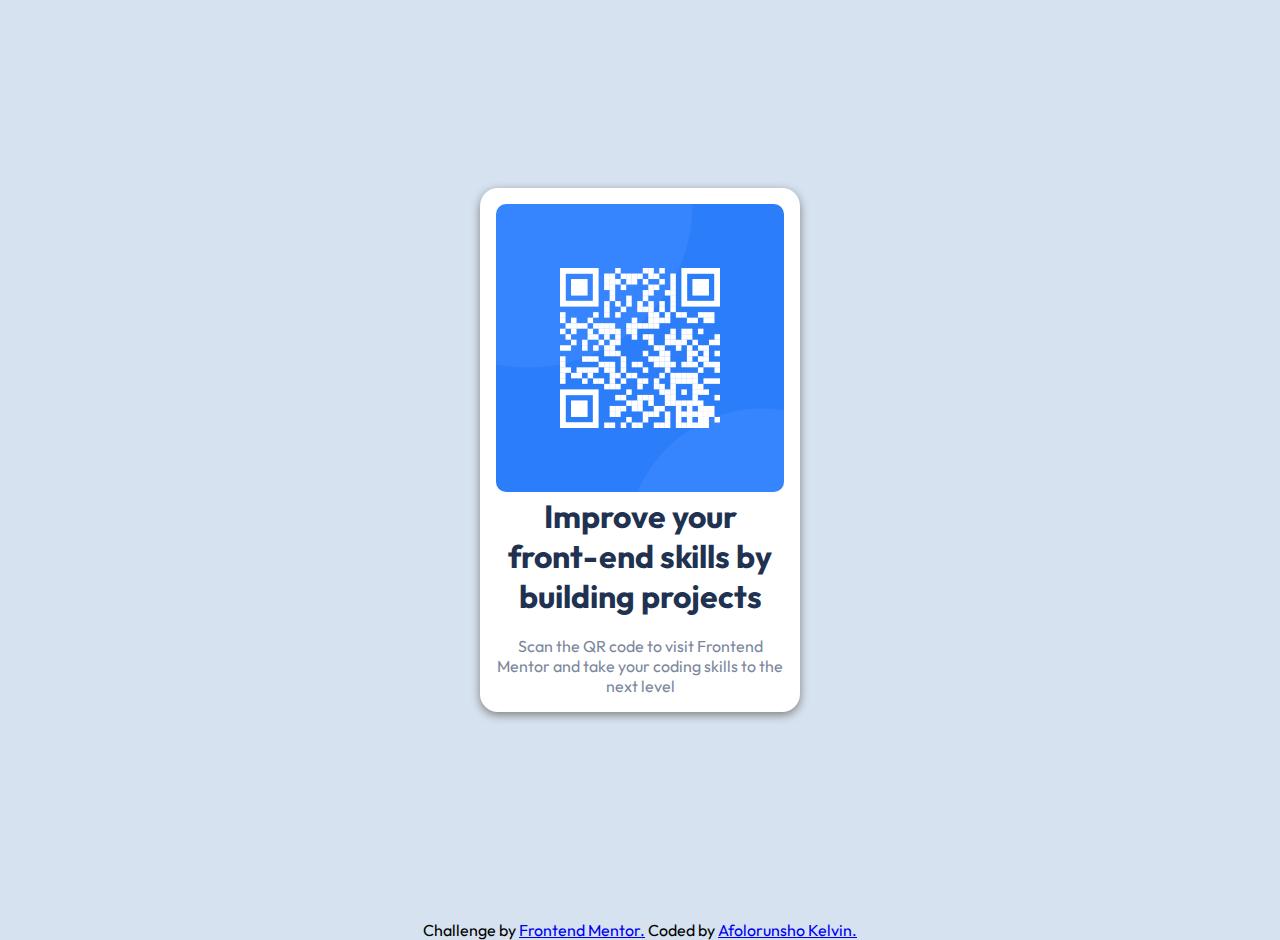
<file: index.html>
<!DOCTYPE html>
<html lang="en">
<head>
    <meta charset="UTF-8">
    <meta http-equiv="X-UA-Compatible" content="IE=edge">
    <meta name="viewport" content="width=device-width, initial-scale=1.0">
    <title>QR-code</title>
    <link rel="stylesheet" href="style.css">
</head>
<body>
    <div class="place">
        <div class="place1">
            <div class="place2">
                <img src="image-qr-code.png" alt="QR-code" class="image1">
            </div>
            <div class="place3">
                <h1>Improve your front-end skills by building projects</h1>
                <br>
                <p>Scan the QR code to visit Frontend Mentor and take your coding skills to the next level</p>
            </div>
        </div>
    </div>    
    <footer>
        <p>Challenge by <a href="http://frontendmentor.io">Frontend Mentor.</a> Coded by <a href="http://frontendmentor.io/profile/dripping-code">Afolorunsho Kelvin.</a></p>
    </footer>
</body>
</html>
</file>
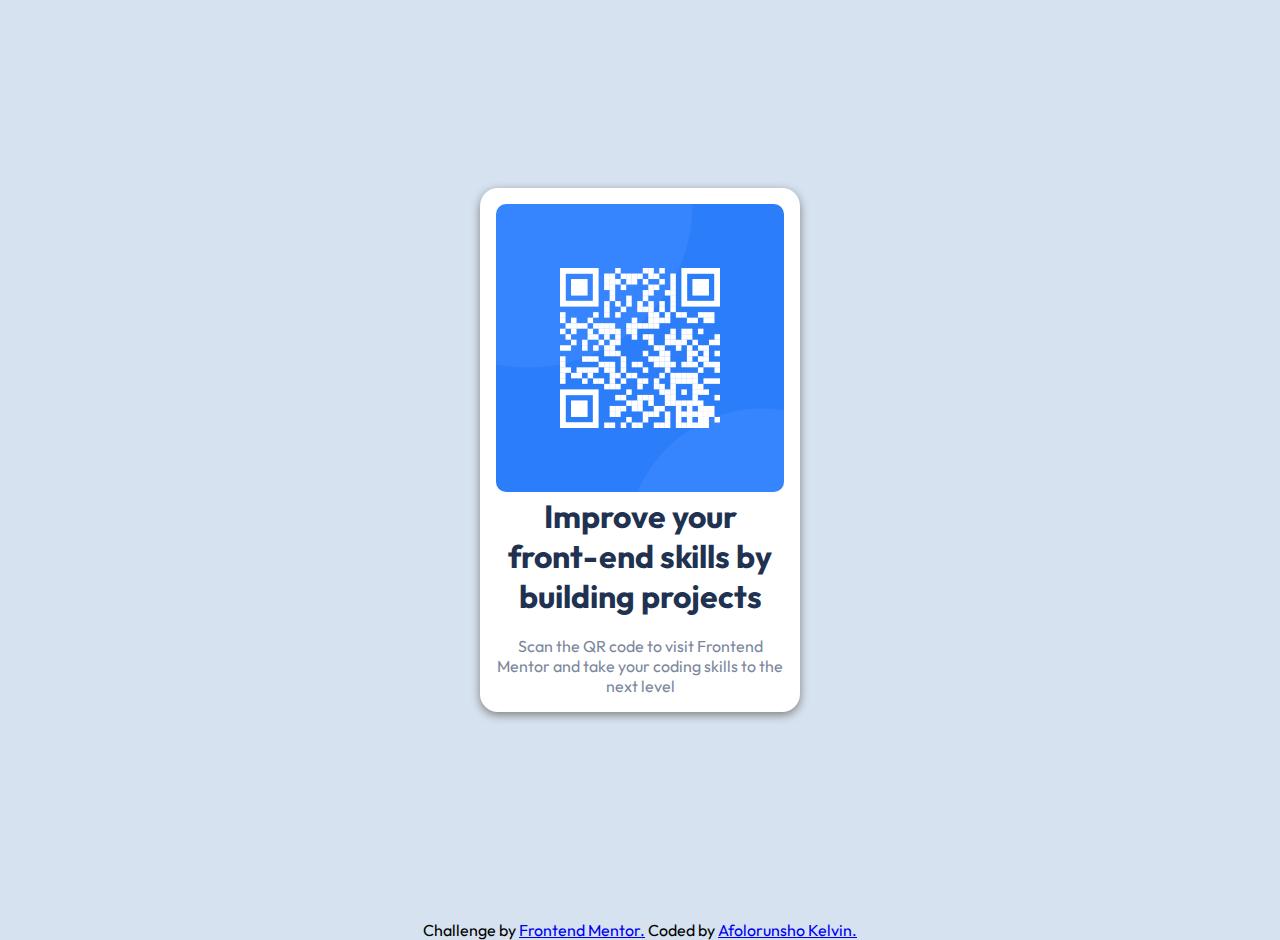
<file: QR-CODE/index.html>
<!DOCTYPE html>
<html lang="en">
<head>
    <meta charset="UTF-8">
    <meta http-equiv="X-UA-Compatible" content="IE=edge">
    <meta name="viewport" content="width=device-width, initial-scale=1.0">
    <title>QR</title>
    <link rel="stylesheet" href="style.css">
</head>
<body>
    <div class="place">
        <div class="place1">
            <div class="place2">
                <img src="image-qr-code.png" alt="QR-code" class="image1">
            </div>
            <div class="place3">
                <h1>Improve your front-end skills by building projects</h1>
                <br>
                <p>Scan the QR code to visit Frontend Mentor and take your coding skills to the next level</p>
            </div>
        </div>
    </div>
    <footer>
        <p>Challenge by <a href="http://frontendmentor.io">Frontend Mentor.</a> Coded by <a href="http://frontendmentor.io/profile/dripping-code">Afolorunsho Kelvin.</a></p>
    </footer>
</body>
</html>
</file>
<file: style.css>
@import url('https://fonts.googleapis.com/css2?family=Outfit:wght@400;700&display=swap');
*{
    margin: 0;
    box-sizing: border-box;
}

body{
    font-family: 'outfit', sans-serif;
    background-color: hsl(212, 45%, 89%);
    Width: 100%;
}

.place{
    height: 100vh;
    display: flex;
    justify-content: center;
    align-items: center;
}

.place1{
    background: hsl(0, 0%, 100%);
    width: 320px;
    border-radius: 18px;
    padding: 16px;
    box-shadow: 0px 3px 10px 0px grey;
}

.place2 , .place3{
    text-align: center;

}

.place3 h1{
    color: hsl(218, 44%, 22%);
}

.place3 p{
    color: hsl(220, 15%, 55%);  
}

.image1{
    max-width: 100%;
    border-radius: 10px;
}

footer{
    padding-top: 20px;
    text-align: center;
}

@media (min-width: 375px ) {
    
}
</file>
<file: QR-CODE/style.css>
@import url('https://fonts.googleapis.com/css2?family=Outfit:wght@400;700&display=swap');
*{
    margin: 0;
    box-sizing: border-box;
}

body{
    font-family: 'outfit', sans-serif;
    background-color: hsl(212, 45%, 89%);
    
}
.place{    
    height: 100vh;
    display: flex;
    justify-content: center;
    align-items: center;
}

.place1{
    background: hsl(0, 0%, 100%);
    width: 320px;
    border-radius: 18px;
    padding: 16px;
    box-shadow: 0px 3px 10px 0px grey;
    
}

.place2 , .place3{
    text-align: center;

}

.place3 h1{
    color: hsl(218, 44%, 22%);
}

.place3 p{
    color: hsl(220, 15%, 55%);  
}

.image1{
    max-width: 100%;
    border-radius: 10px;
}

footer{
    padding-top: 20px;
    text-align: center;
}

@media (min-width: 375px ) {
    
}
</file>
